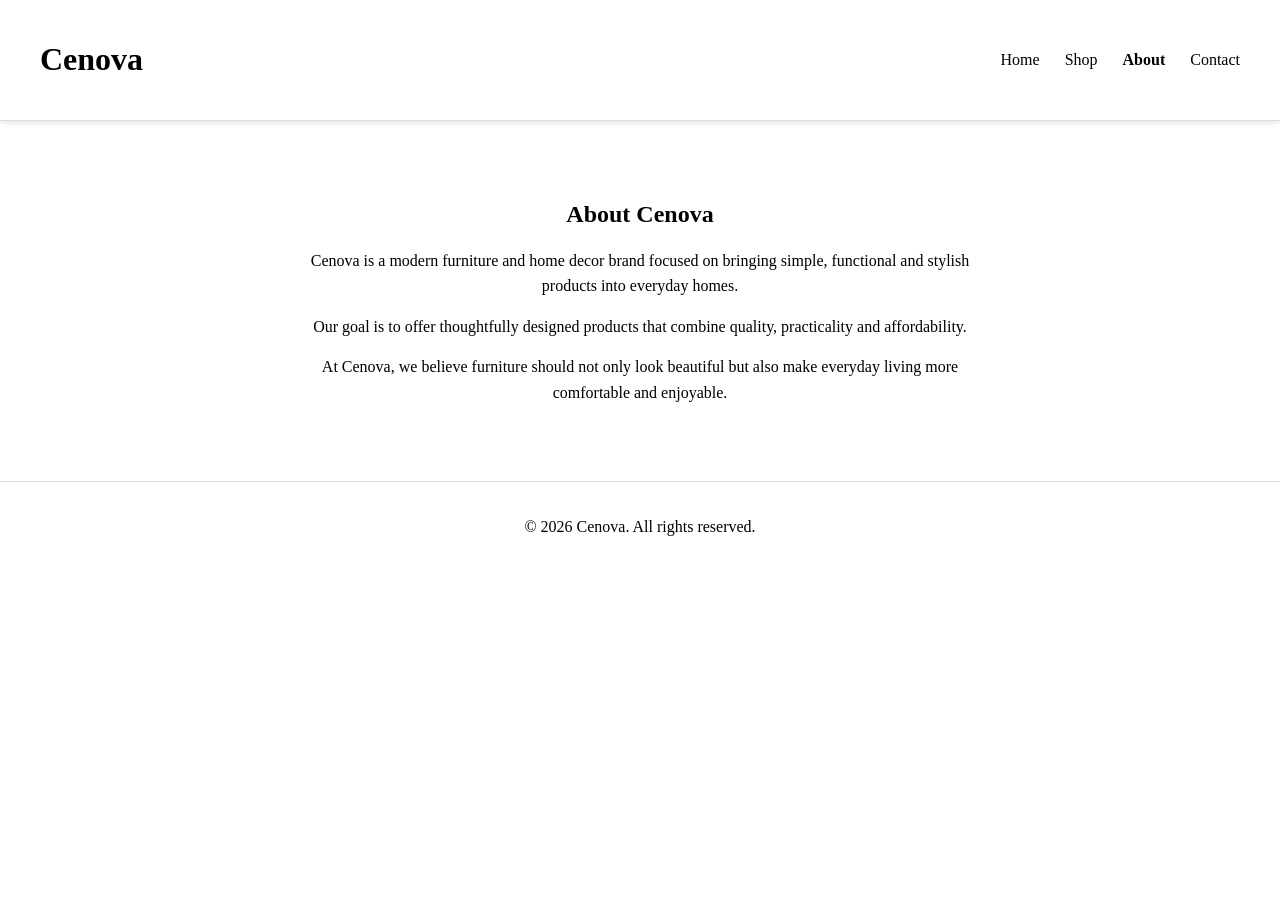
<file: about.html>
<!DOCTYPE html>
<html lang="en">

<head>

<meta charset="UTF-8">
<meta name="viewport" content="width=device-width, initial-scale=1.0">

<title>About Cenova</title>

<link rel="stylesheet" href="style.css">

</head>

<body>

<header>

<h1>Cenova</h1>

<nav>
<ul>

<li><a href="index.html">Home</a></li>
<li><a href="#">Shop</a></li>
<li><a href="about.html"class="active">About</a></li>
<li><a href="#">Contact</a></li>

</ul>
</nav>

</header>

<main>

<section id="about-page">

<h2>About Cenova</h2>

<p>
Cenova is a modern furniture and home decor brand focused on
bringing simple, functional and stylish products into everyday homes.
</p>

<p>
Our goal is to offer thoughtfully designed products that combine
quality, practicality and affordability.
</p>

<p>
At Cenova, we believe furniture should not only look beautiful
but also make everyday living more comfortable and enjoyable.
</p>

</section>

</main>

<footer>

<p>© 2026 Cenova. All rights reserved.</p>

</footer>

</body>
</html>
</file>
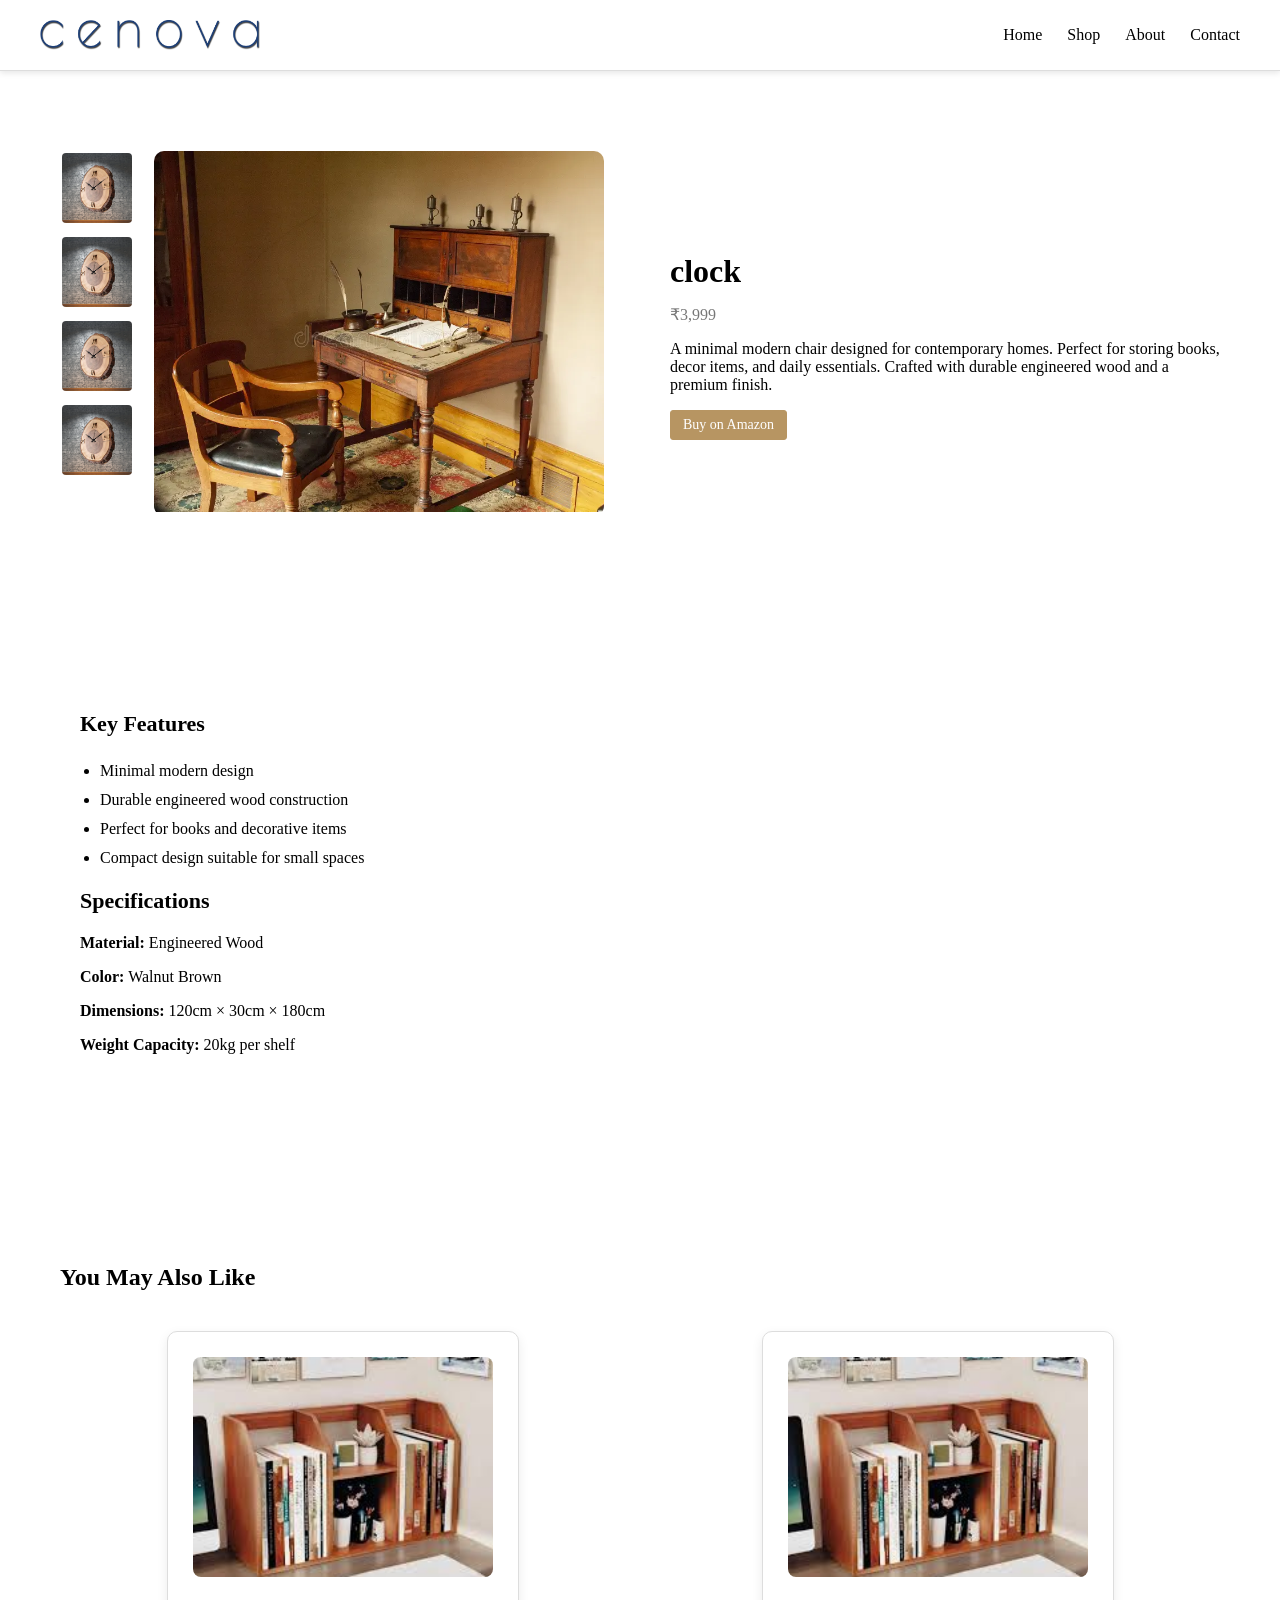
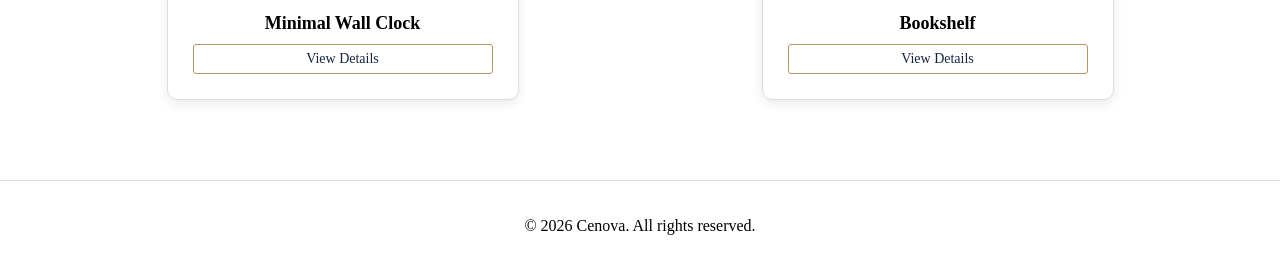
<file: clock.html>
<!DOCTYPE html>
<html lang="en">

<head>
<meta charset="UTF-8">
<meta name="viewport" content="width=device-width, initial-scale=1.0">
<title>Chair | Cenova</title>
<link rel="stylesheet" href="style.css">
</head>



<body>

<header>

<a href="index.html" class="logo">
<img src="images/cenova-logo8.png" alt="Cenova Logo">
</a>

<nav>
<ul>
<li><a href="index.html">Home</a></li>
<li><a href="#">Shop</a></li>
<li><a href="about.html">About</a></li>
<li><a href="#">Contact</a></li>
</ul>
</nav>

</header>


<main>

<section class="product-page">

<div class="product-gallery">

<div class="thumbnail-images">

<img class="thumbnail" src="images/clock.jpg" alt="chair view 1">
<img class="thumbnail" src="images/clock.jpg" alt="chair view 2">
<img class="thumbnail" src="images/clock.jpg" alt="chair view 3">
<img class="thumbnail" src="images/clock.jpg" alt="chair view 4">

</div>

<div class="main-image">
<img id="mainProductImage" src="images/chair.jpg" alt="Modern chair">
</div>

</div>


<div class="product-details">

<h2>clock</h2>

<p class="price">₹3,999</p>

<p>
A minimal modern chair designed for contemporary homes.
Perfect for storing books, decor items, and daily essentials.
Crafted with durable engineered wood and a premium finish.
</p>

<a href="https://amazon.in" class="amazon-button">Buy on Amazon</a>

</div>

</section>

</section>

</main>

<script>

const mainImage = document.getElementById("mainProductImage");

const thumbnails = document.querySelectorAll(".thumbnail");

thumbnails.forEach(function(thumbnail){

thumbnail.addEventListener("click", function(){

mainImage.src = this.src;
console.log("JS working");

});

});

</script>

<section class="product-info">

<div class="features">

<h3>Key Features</h3>

<ul>
<li>Minimal modern design</li>
<li>Durable engineered wood construction</li>
<li>Perfect for books and decorative items</li>
<li>Compact design suitable for small spaces</li>
</ul>

</div>

<div class="specifications">

<h3>Specifications</h3>

<p><strong>Material:</strong> Engineered Wood</p>
<p><strong>Color:</strong> Walnut Brown</p>
<p><strong>Dimensions:</strong> 120cm × 30cm × 180cm</p>
<p><strong>Weight Capacity:</strong> 20kg per shelf</p>

</div>

</section>


<section class="related-products">

<h2>You May Also Like</h2>

<div class="product-grid">

<div class="product-card">

<img src="images/bookshelf.jpg" alt="Wall Clock">

<h3>Minimal Wall Clock</h3>

<a href="bookshelf.html" class="details-button">View Details</a>

</div>

<div class="product-card">

<img src="images/bookshelf.jpg" alt="Accent Chair">

<h3>Bookshelf</h3>

<a href="bookshelf.html" class="details-button">View Details</a>

</div>

</div>

</section>

<footer>

<p>© 2026 Cenova. All rights reserved.</p>

</footer>

</body>

</html>
</file>
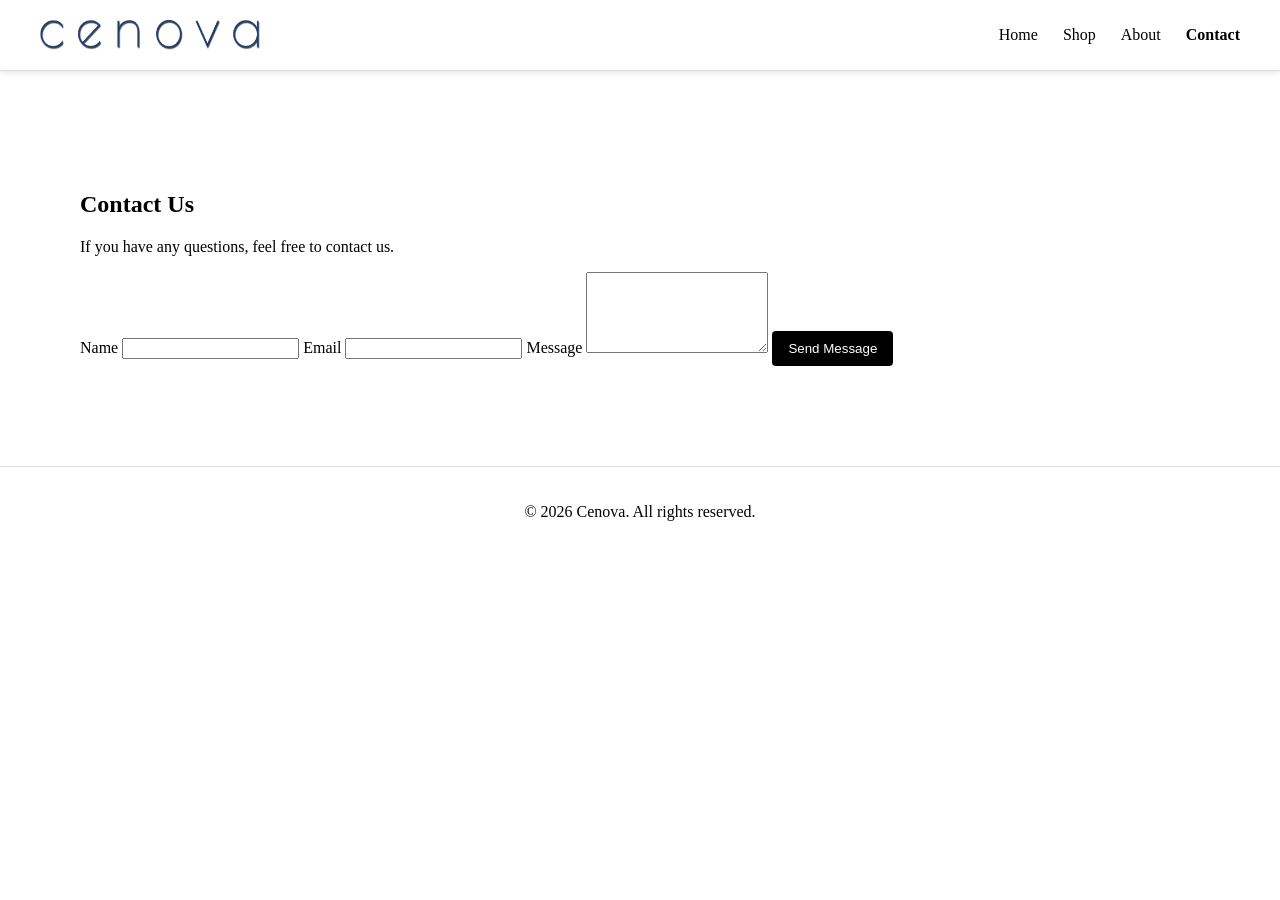
<file: contact.html>
<!DOCTYPE html>
<html lang="en">

<head>
<meta charset="UTF-8">
<meta name="viewport" content="width=device-width, initial-scale=1.0">
<title>Contact | Cenova</title>
<link rel="stylesheet" href="style.css">
</head>

<body>

<header>

<a href="index.html" class="logo">
<img src="images/cenova-logo8.png" alt="Cenova Logo">
</a>

<nav>
<ul>
<li><a href="index.html">Home</a></li>
<li><a href="shop.html">Shop</a></li>
<li><a href="about.html">About</a></li>
<li><a href="contact.html" class="active">Contact</a></li>
</ul>
</nav>

</header>


<main>

<section class="contact-page">

<h1>Contact Us</h1>
<p>If you have any questions, feel free to contact us.</p>

<form action="https://formsubmit.co/cenovacontact@gmail.com" method="POST">

<label>Name</label>
<input type="text" name="name" required>

<label>Email</label>
<input type="email" name="email" required>

<label>Message</label>
<textarea name="message" rows="5" required></textarea>

<input type="hidden" name="_captcha" value="false">

<button type="submit">Send Message</button>

</form>

</section>

</main>


<footer>
<p>© 2026 Cenova. All rights reserved.</p>
</footer>

</body>
</html>
</file>
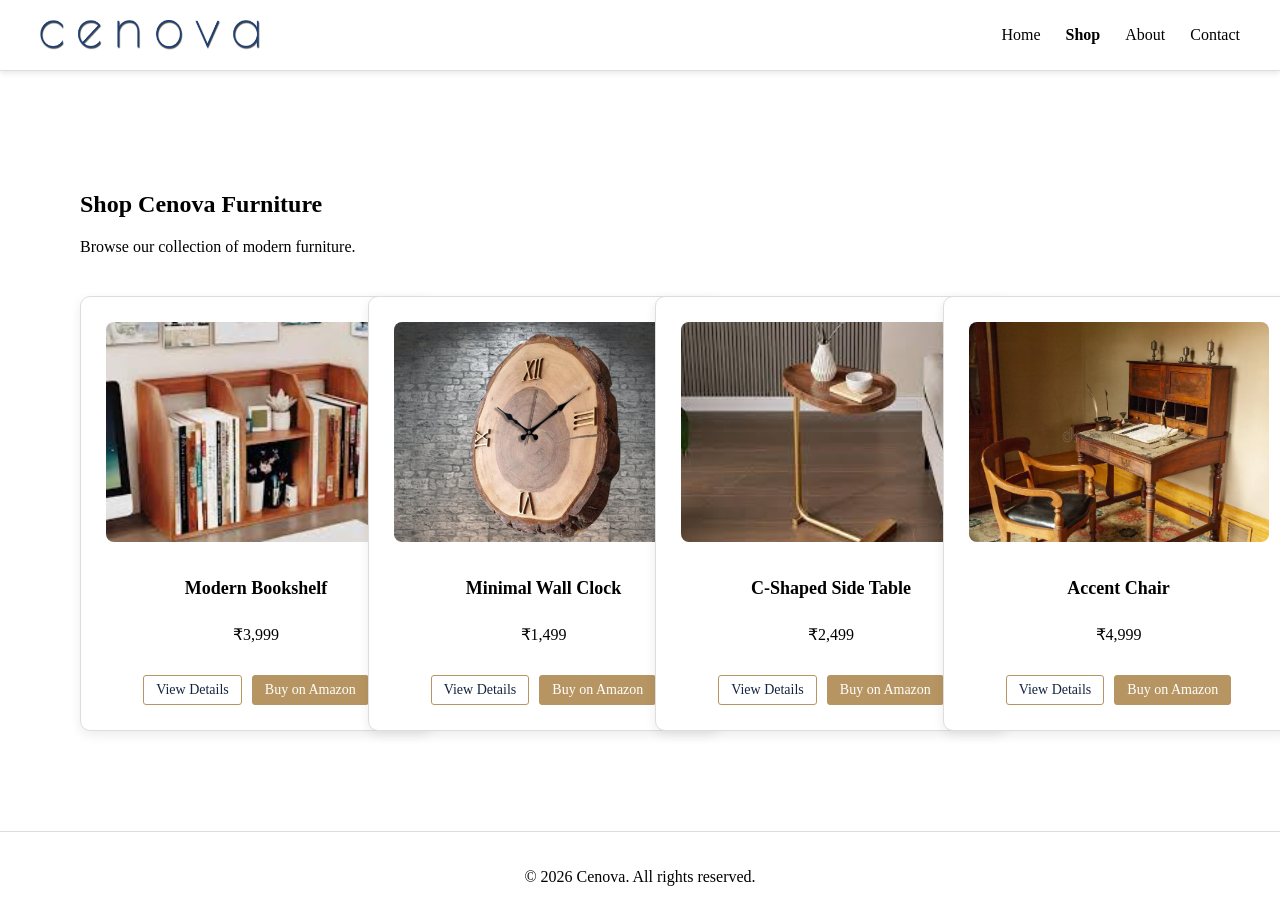
<file: shop.html>
<!DOCTYPE html>
<html lang="en">

<head>
<meta charset="UTF-8">
<meta name="viewport" content="width=device-width, initial-scale=1.0">
<title>Shop | Cenova</title>
<link rel="stylesheet" href="style.css">
</head>

<body>

<header>

<a href="index.html" class="logo">
<img src="images/cenova-logo8.png" alt="Cenova Logo">
</a>

<nav>
<ul>
<li><a href="index.html">Home</a></li>
<li><a href="shop.html" class="active">Shop</a></li>
<li><a href="about.html">About</a></li>
<li><a href="contact.html">Contact</a></li>
</ul>
</nav>

</header>

<main>

<section id="shop">

<h2>Shop Cenova Furniture</h2>
<p>Browse our collection of modern furniture.</p>

<div class="product-grid">

<div class="product-card">
<img src="images/bookshelf.jpg" alt="Modern Bookshelf">
<h3>Modern Bookshelf</h3>
<p>₹3,999</p>

<div class="product-buttons">
<a href="bookshelf.html" class="details-button">View Details</a>
<a href="#" class="amazon-button">Buy on Amazon</a>
</div>
</div>


<div class="product-card">
<img src="images/clock.jpg" alt="Minimal Wall Clock">
<h3>Minimal Wall Clock</h3>
<p>₹1,499</p>

<div class="product-buttons">
<a href="clock.html" class="details-button">View Details</a>
<a href="#" class="amazon-button">Buy on Amazon</a>
</div>
</div>


<div class="product-card">
<img src="images/c-shaped-table.jpg" alt="C-Shaped Side Table">
<h3>C-Shaped Side Table</h3>
<p>₹2,499</p>

<div class="product-buttons">
<a href="table.html" class="details-button">View Details</a>
<a href="#" class="amazon-button">Buy on Amazon</a>
</div>
</div>


<div class="product-card">
<img src="images/chair.jpg" alt="Accent Chair">
<h3>Accent Chair</h3>
<p>₹4,999</p>

<div class="product-buttons">
<a href="chair.html" class="details-button">View Details</a>
<a href="#" class="amazon-button">Buy on Amazon</a>
</div>
</div>

</div>

</section>

</main>

<footer>
<p>© 2026 Cenova. All rights reserved.</p>
</footer>

</body>
</html>
</file>
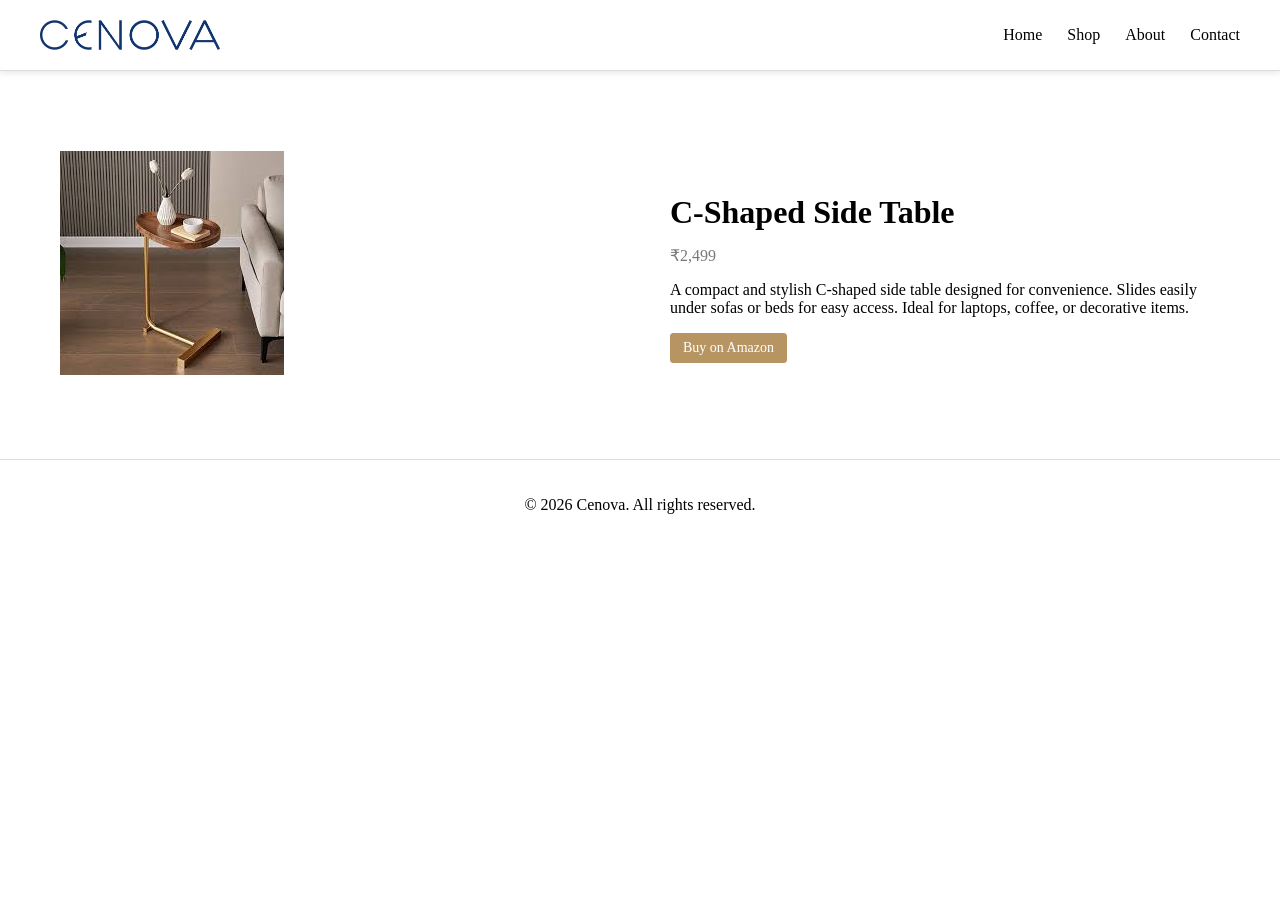
<file: table.html>
<!DOCTYPE html>
<html lang="en">

<head>
<meta charset="UTF-8">
<meta name="viewport" content="width=device-width, initial-scale=1.0">
<title>C-Shaped Side Table | Cenova</title>
<link rel="stylesheet" href="style.css">
</head>

<body>

<header>

<a href="index.html" class="logo">
<img src="images/cenova-logo6.png" alt="Cenova Logo">
</a>

<nav>
<ul>
<li><a href="index.html">Home</a></li>
<li><a href="#">Shop</a></li>
<li><a href="about.html">About</a></li>
<li><a href="#">Contact</a></li>
</ul>
</nav>

</header>

<main>

<section class="product-page">

<div class="product-image">
<img src="images/c-shaped-table.jpg" alt="C-Shaped Side Table">
</div>

<div class="product-details">

<h2>C-Shaped Side Table</h2>

<p class="price">₹2,499</p>

<p>
A compact and stylish C-shaped side table designed for convenience.
Slides easily under sofas or beds for easy access.
Ideal for laptops, coffee, or decorative items.
</p>

<a href="https://amazon.in" class="amazon-button">Buy on Amazon</a>

</div>

</section>

</main>

<footer>
<p>© 2026 Cenova. All rights reserved.</p>
</footer>

</body>

</html>
</file>
<file: style.css>
/* Brand color variables
   These colors will be used across the whole website */

/* =============================
   CENOVA BRAND COLORS
   Used across the entire site
   ============================= */
:root{
--bg: #F5F3EF;
--text: #1a1a1a;
--accent: #b89b72;
}
/* Styles the entire page
   HTML affected: <body> */

body {

margin: 0;
font-family: 'Playfair Display', serif;
background-color: var(--cenova-background);
color: var(--cenova-primary);

}


/* =============================
   HEADER
   HTML affected: <header>
   ============================= */

/* HEADER LAYOUT
   HTML affected: <header> */

header{
display:flex;
align-items:center;
justify-content:space-between;
padding:20px 60px;
background:white;
position:sticky;
top:0;
z-index:1000;
}

header{
padding:20px 60px;
}

/* Adds a shadow to the header
   HTML affected: <header> */

header {
box-shadow: 0 2px 6px rgba(0,0,0,0.1);
}





/* Styles the logo text
   HTML affected: <h1>Cenova</h1> */

header h1 {

color: var(--cenova-primary);
/* =============================
   LOGO
   HTML affected: <h1> inside header
   ============================= */

.hero h1{
font-size:90px;
font-weight:300;
letter-spacing:2px;
}
}
/* Navigation section */

/* =============================
   NAVIGATION LIST
   HTML affected: <ul> inside nav
   ============================= */

nav ul{
display:flex;
gap:30px;
list-style:none;
margin:0;
padding:0;
}

/* Styles navigation links
   HTML affected: <nav> links */

/* =============================
   NAVIGATION LINKS
   HTML affected: <a> inside nav
   ============================= */

nav a{
text-decoration:none;
color:var(--cenova-primary);
font-weight:500;

}

.nav{
background:rgba(255,255,255,0.3);
backdrop-filter: blur(5px);
}





/* Hover effect */


nav a:hover{
color:var(--cenova-accent);
}

/* Sections */
section{
padding:100px 80px;
}

.hero {
  background-image: url("images/house.jpg");
  background-size: cover;
  background-position: center;
}




/* Product grid layout
   HTML affected: <div class="product-grid"> */

.product-grid {

display: grid;

/* automatically creates responsive columns */
grid-template-columns: repeat(auto-fit, minmax(250px, 1fr));

gap: 30px;

margin-top: 40px;

}


/* Product Card */
.product-card {
  width: 300px;
  margin: auto;
  background: white;
  padding: 20px;
  border-radius: 12px;
  text-align: center;
}
/* Product card styling
   HTML affected: <div class="product-card"> */

.product-card{

background-color:white;

padding:25px;

border-radius:10px;

border:none;

text-align:center;

box-shadow:0 6px 16px rgba(0,0,0,0.08);

transition: transform 0.3s ease, box-shadow 0.3s ease;

display:flex;

flex-direction:column;

justify-content:space-between;

}

/* PRODUCT CARD HOVER EFFECT
   HTML affected: <div class="product-card"> */

.product-card{
transition: transform 0.3s ease, box-shadow 0.3s ease;
}


/* Hover animation
   HTML affected: <div class="product-card"> */

.product-card:hover{
transform: translateY(-8px);
box-shadow: 0 14px 28px rgba(0,0,0,0.15);
}

/* Product images
   HTML affected: <img> inside product-card */

/* Image */
.product-card img {
  width: 100%;
  height: auto;
  border-radius: 10px;
}

.product-card img{
transition: transform 0.3s ease;
}

/* Zoom image when hovering card */

.product-card:hover img{
transform: scale(1.05);
}

/* =================================
   PRODUCT TITLE
   HTML affected: <h3> inside product-card
   ================================= */

.product-card h3 {

margin-bottom: 10px;

font-size: 18px;

}

/* =================================
   PRODUCT TITLE
   HTML affected: <h3> inside product-card
   ================================= */

.product-card h3 {

margin-bottom: 10px;

font-size: 18px;

}

.product-card img {
  width: 100%;
  height: 250px;
  object-fit: contain;
  background: #f9f9f9; /* fills empty space nicely */
}


/* Styles buy buttons
   HTML affected: <a class="amazon-button"> */

.amazon-button{
background:none;
border:1px solid var(--accent);
color:var(--text);
padding:10px 20px;
}


/* Buttons */
.product-buttons {
  display: flex;
  justify-content: center;
  gap: 10px;
  margin-top: 15px;
}

.btn-outline {
  border: 1px solid #B79562;
  padding: 8px 14px;
  text-decoration: none;
  color: #1a1a1a;
  font-size: 13px;
}

.btn-filled {
  background: #B79562;
  color: white;
  padding: 8px 14px;
  text-decoration: none;
  font-size: 13px;
}
/* VIEW DETAILS (minimal outline style) */
.details-button{
padding: 6px 12px;              /* 🔥 smaller */
font-size: 12px;                /* 🔥 reduced */
border: 1px solid #B79562;
color: #15253F;
text-decoration: none;
border-radius: 3px;             /* less rounded */
transition: all 0.3s ease;
}

/* HOVER */
.details-button:hover{
background-color: #B79562;
color: white;
}




/* Button hover effect */

.amazon-button:hover {

background-color: var(--cenova-accent);
color: var(--cenova-primary);
opacity: 0.85;
}

/* =================================
   AMAZON BUTTON
   HTML affected: <a class="amazon-button">
   ================================= */

/* Buy button
   HTML affected: <a class="amazon-button"> */

/* BUY BUTTON (subtle filled) */
.amazon-button{
padding: 6px 12px;              /* 🔥 smaller */
font-size: 12px;
background-color: #B79562;
color: white;
text-decoration: none;
border-radius: 3px;
transition: all 0.3s ease;
}

.amazon-button{
background: transparent;
border: 1px solid #B79562;
color: #15253F;
}

/* Form Buttons */
button {
    margin-top: 15px;
    padding: 10px 16px;
    border: none;
    background-color: black;
    color: white;
    border-radius: 4px;
    cursor: pointer;
}


/* Footer */
footer {
    text-align: center;
    padding: 20px;
    background-color: white;
    border-top: 1px solid #ddd;
}


/* Header Layout */
header {
    display: flex;
    justify-content: space-between;
    align-items: center;
    padding: 20px 40px;
    background-color: white;
    border-bottom: 1px solid #ddd;
}

/* Navigation List */
nav ul {
    list-style: none;
    display: flex;
    gap: 25px;
    margin: 0;
    padding: 0;
}


.product-card {
    background-color: white;
    border: 1px solid #ddd;
    padding: 15px;
    text-align: center;
    border-radius: 6px;
    transition: transform 0.2s ease, box-shadow 0.2s ease;
}

.product-card:hover {
    transform: translateY(-5px);
    box-shadow: 0 5px 15px rgba(0,0,0,0.1);
}


.product-card input[type="radio"] {
    display: none;
}


.product-card input[type="radio"]:checked + img {
    outline: 3px solid #ff9900;
}



/* Hero Section */

/* HERO SECTION
   HTML affected: <section id="hero"> */

/* HERO SECTION */

.hero{
height: 85vh;
position: relative;

background-image: url("images/house");

/* 🔥 THESE 3 LINES FIX YOUR ISSUE */
background-size: cover;        /* prevents repetition */
background-position: center;   /* centers image */
background-repeat: no-repeat;  /* stops tiling */

display: flex;
align-items: center;
justify-content: center;
}

/* DARK OVERLAY (for readability) */
.hero::before{
content:"";
position:absolute;
top:0;
left:0;
width:100%;
height:100%;
background: rgba(0,0,0,0.15);
}

/* CONTENT CENTER */
.hero-overlay{
position: relative;
text-align: center;
color: white;
}

/* BIG TITLE */
.hero h1{
font-size: 80px;
font-weight: 300;
letter-spacing: 2px;
margin-bottom: 40px;
}

/* MENU */
.hero-menu{
display:flex;
gap:40px;
justify-content:center;
margin-bottom:30px;
}

.hero-menu span{
cursor:pointer;
opacity:0.6;
border-bottom:2px solid transparent;
padding-bottom:5px;
transition:0.3s;
}

.hero-menu span.active{
opacity:1;
border-color: #B79562;
}

/* BUTTON */
.discover-btn{
padding:12px 30px;
border:1px solid #B79562;
text-decoration:none;
color:white;
letter-spacing:1px;
transition:0.3s;
}

.discover-btn:hover{
background:#B79562;
color:black;
}

/* NAVIGATION ARROWS */
.nav{

position: absolute;
top: 50%;
transform: translateY(-50%);

/* size */
width: 50px;
height: 50px;

/* center arrow */
display: flex;
align-items: center;
justify-content: center;

/* style */
font-size: 22px;
color: white;

/* premium glass effect */
background: rgba(255,255,255,0.2);
backdrop-filter: blur(6px);

/* shape */
border-radius: 50%;
border: none;

cursor: pointer;

/* smooth effect */
transition: all 0.3s ease;
}

/* positions */
.prev{
left: 30px;
}

.next{
right: 30px;
}

/* hover effect */
.nav:hover{
background: #B79562;
color: black;
transform: translateY(-50%) scale(1.1);
}




/* Responsive layout for smaller screens (phones & tablets)
   This affects the product cards inside:
   HTML: <div class="product-grid"> */

@media (max-width: 768px) {

.product-grid {
grid-template-columns: 1fr;   /* Shows one product per row instead of two */
}

}


/* Responsive layout for the "Why Cenova" cards
   HTML: <div class="about-grid"> */

@media (max-width: 768px) {

.about-grid {
grid-template-columns: 1fr;   /* Shows one card per row */
}

}


/* Responsive layout for Explore Collections
   HTML: <div class="collection-grid"> */

@media (max-width: 768px) {

.collection-grid {
grid-template-columns: 1fr;   /* Shows one category per row */
}

}
/* This styles each product card
   HTML affected: <div class="product-card"> */

/* PRODUCT CARD */

.product-card{

background:white;

padding:25px;

border-radius:10px;

border:1px solid #ddd;

text-align:center;

box-shadow:0 4px 12px rgba(0,0,0,0.08);

transition: transform 0.3s ease, box-shadow 0.3s ease;

}


/* This activates when user hovers the product card
   HTML affected: <div class="product-card"> */

.product-card:hover{

transform: translateY(-8px);

box-shadow:0 14px 28px rgba(0,0,0,0.15);

}

/* This styles images inside product cards
   HTML affected: <img> inside <div class="product-card"> */

.product-card img{

width:100%;

border-radius:8px;

transition: transform 0.3s ease;

}


/* When hovering the card, zoom the image slightly
   HTML affected: <img> inside <div class="product-card"> */

.product-card:hover img{

transform: scale(1.05);

}


/* Styles About page section
   HTML affected: <section id="about-page"> */

#about-page {

padding: 60px 40px;
text-align: center;

}


/* Styles paragraphs inside About page */

#about-page p {

max-width: 700px;
margin: 15px auto;
line-height: 1.6;

}

/* Active section */

/* =============================
   ACTIVE PAGE
   HTML affected: <a class="active">
   ============================= */

nav a.active {

color: var(--cenova-accent);

font-weight: 600;

}

/* Placeholder style when image is missing
   HTML affected: <img> inside .product-card */

.product-card img {

width: 100%;
height: 220px;

object-fit: cover;

border-radius: 8px;

margin-bottom: 18px;
}


/* Product page */

/* PRODUCT FEATURES LIST */



.product-features{

margin-top:20px;

padding-left:20px;

line-height:1.7;

}

/* SPECIFICATIONS */

.product-specs{

margin-top:15px;

line-height:1.8;

}




/* =============================
   PRODUCT PAGE LAYOUT bookshelf.html 
   HTML affected: <section class="product-page">
   ============================= */

/* PRODUCT PAGE LAYOUT */

.product-page{

display:grid;

grid-template-columns:1fr 1fr;

gap:60px;

padding:80px 60px;

align-items:center;

}

/* Product Image */

/* PRODUCT GALLERY LAYOUT */

.product-gallery{

display:flex;

gap:20px;

align-items:flex-start;

}

/* Thumbnails column */

.thumbnail-images{

display:flex;

flex-direction:column;

gap:10px;

}

/* Thumbnail images */

.thumbnail-images img{

width:70px;

cursor:pointer;

border-radius:5px;

border:1px solid #ddd;

}

.thumbnail-images img{
cursor:pointer;
}

.thumbnail-images img{
cursor:pointer;
}

.thumbnail-images img{

width:70px;

border-radius:6px;

border:2px solid transparent;

transition: border 0.2s ease;

}

.thumbnail-images img:hover{

border:2px solid #B79562;

}

/* Main product image */

.main-image{
overflow:hidden;
border-radius:10px;
}

/* MAIN PRODUCT IMAGE */

.main-image img{

width:450px;

transition: transform 0.4s ease;

cursor: zoom-in;

}

/* ZOOM EFFECT */

.main-image:hover img{

transform: scale(1.15);

}


/* Product Details */

.product-details h2{

font-size:32px;

margin-bottom:15px;

}

.price {
  margin: 10px 0;
  color: #777;
  font-size: 16px;
}

.related-products{

padding:80px 60px;

}

.related-products h2{

margin-bottom:30px;

}


/* PRODUCT INFO SECTION */

/* Info */
.product-info h3 {
  margin-top: 15px;
  font-size: 20px;
}

/* Section titles */

.product-info h3{

margin-bottom:20px;

font-size:22px;

}

/* Feature list */

.features ul{

padding-left:20px;

line-height:1.8;

}

/* Specification text */

.specifications p{

margin-bottom:10px;

}


/* =============================
LOGO
HTML affected: <a class="logo"> and logo image
============================= */

.logo img {
height: 30px;
width: auto;
max-width: 220px;
display: block;

/* makes SVG render sharper */
shape-rendering: geometricPrecision;

/* improves text rendering */
text-rendering: optimizeLegibility;
}


/* BREADCRUMB NAVIGATION */

.breadcrumb{

padding:20px 60px;

font-size:14px;

color:#666;

}

.breadcrumb a{

text-decoration:none;

color:var(--cenova-primary);

}

.breadcrumb a:hover{

text-decoration:underline;

}

.breadcrumb span{

margin:0 8px;

}


/* 🔥 FORCE FIX BUTTON TEXT ISSUE */

.details-button,
.amazon-button{

color: white !important;
font-size: 14px !important;

display: inline-block;
text-align: center;

}

/* specific colors */
.details-button{
color: #15253F !important;
background-color: transparent;
border: 1px solid #B79562;
}

.amazon-button{
background-color: #B79562;
color: white !important;
}


.contact-section {
  padding: 80px 60px;
  background: #fff;
}

.contact-container {
  display: grid;
  grid-template-columns: 1fr 1fr;
  gap: 60px;
  align-items: center;
}

/* LEFT */
.contact-info h2 {
  font-size: 36px;
  margin-bottom: 20px;
}

.contact-info p {
  color: #555;
  margin-bottom: 20px;
}

.contact-details p {
  margin: 10px 0;
}

/* RIGHT FORM */
.contact-form {
  display: flex;
  flex-direction: column;
  gap: 15px;
}

.contact-form input,
.contact-form textarea {
  padding: 12px;
  border: 1px solid #ddd;
  outline: none;
  font-family: inherit;
}

.contact-form textarea {
  height: 120px;
}

.contact-form button {
  background: #B79562;
  color: white;
  border: none;
  padding: 12px;
  cursor: pointer;
  transition: 0.3s;
}

.contact-form button:hover {
  opacity: 0.85;
}
</file>
